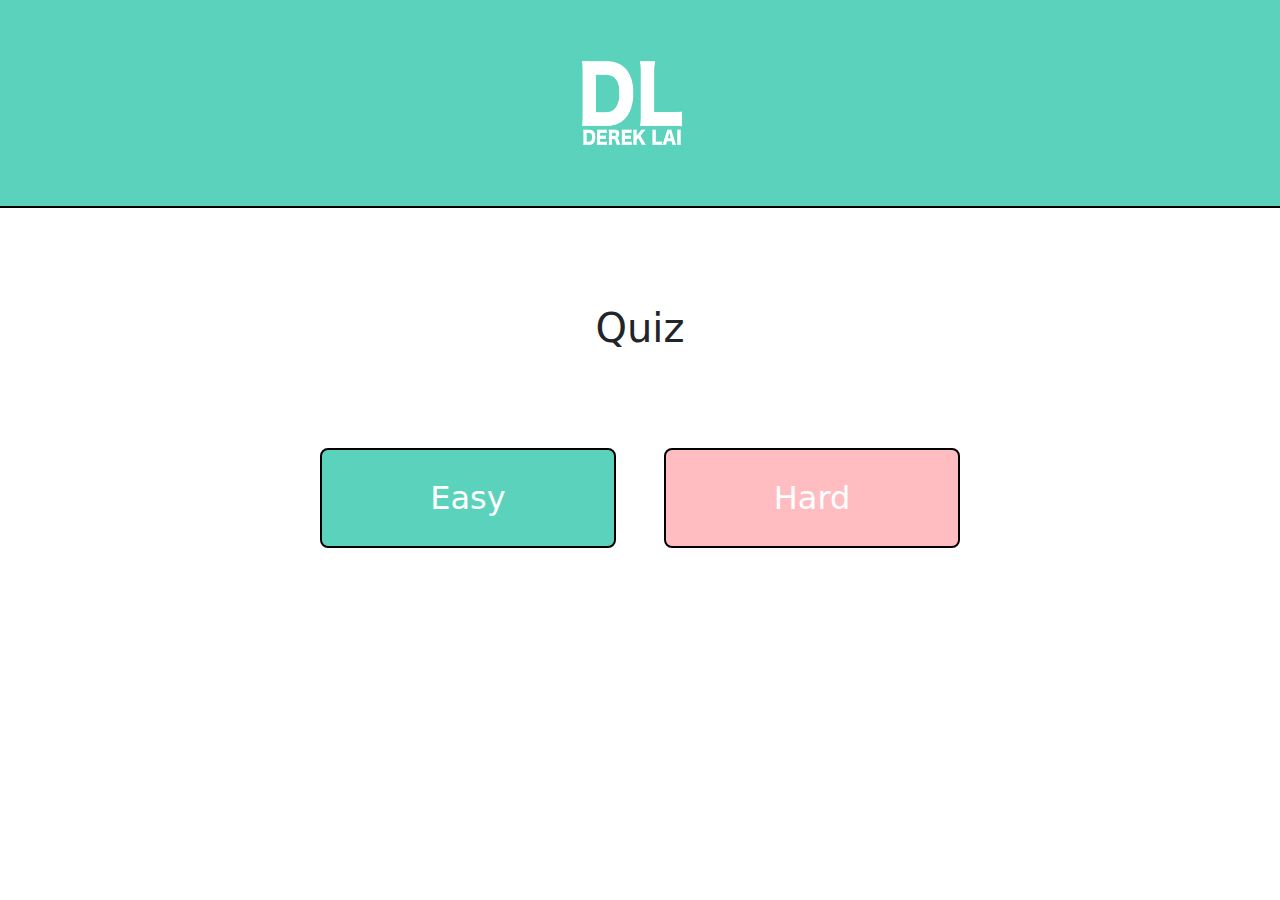
<file: index.html>
<!DOCTYPE html>
<html lang="en">
<head>
  <meta charset="UTF-8">
  <meta name="viewport" content="width=device-width, initial-scale=1.0">
  <title>Quiz App - Home</title>
  <link href="https://cdn.jsdelivr.net/npm/bootstrap@5.3.0-alpha1/dist/css/bootstrap.min.css" rel="stylesheet">
  <link rel="stylesheet" href="css/style.css">
</head>
<body>
<nav class="navbar mb-5">
  <div class="container d-flex justify-content-center p-5">
    <a class="navbar-brand" href="index.html">
      <img src="image/logo.png" alt="My logo" width="100" height="84">
    </a>
  </div>
</nav>
<div class="d-flex justify-content-center m-5">
  <h1 class="fs-1 m-5">Quiz</h1>
</div>
<div class="d-grid gap-2 gap-lg-5 col-6 mx-auto">
  <a class="btn easy btn-lg p-4 fs-2" href="question.html">Easy</a>
  <a class="btn hard btn-lg p-4 fs-2" href="question.html">Hard</a>
</div>
</body>
</html>
</file>
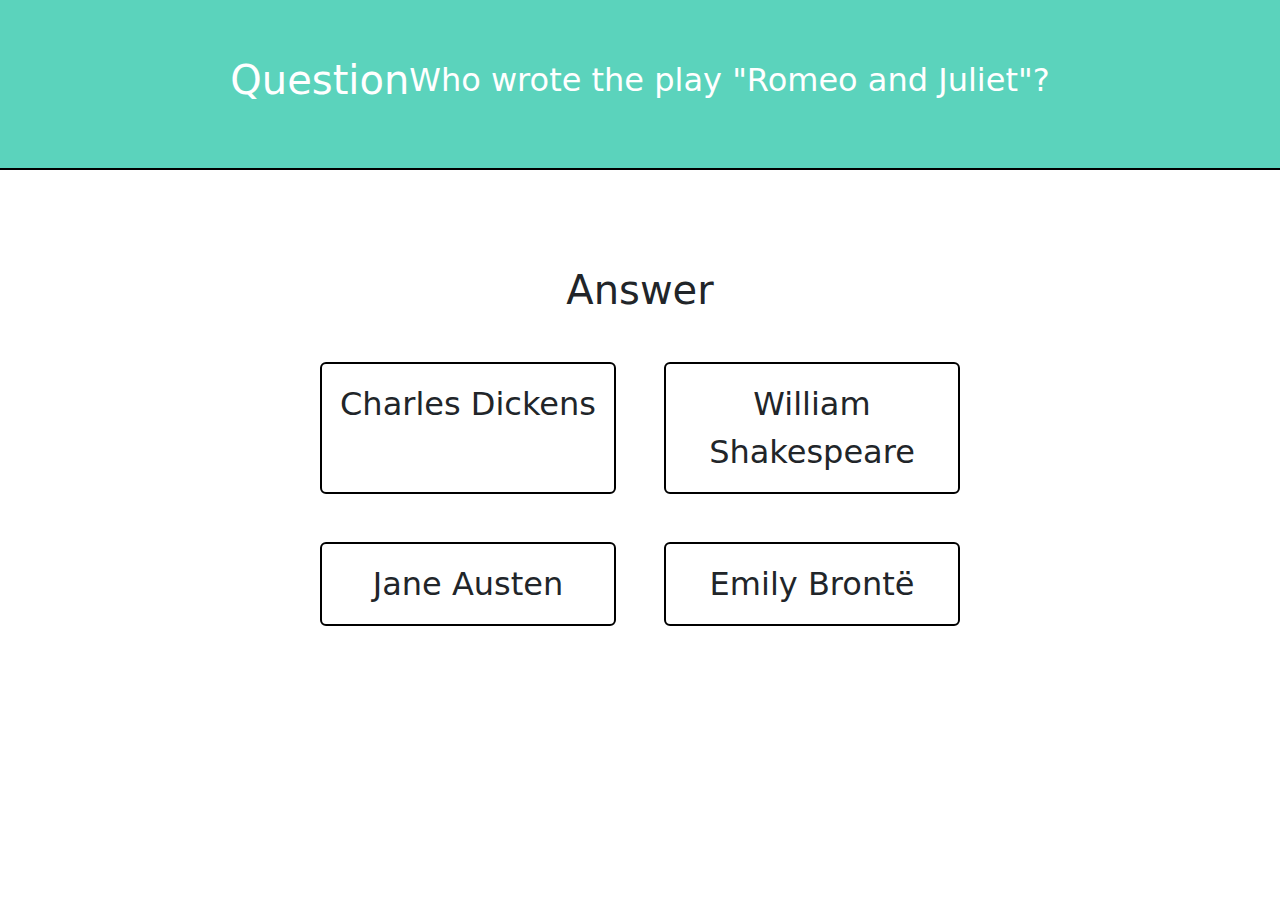
<file: question.html>
<!DOCTYPE html>
<html lang="en">
<head>
  <meta charset="UTF-8">
  <meta name="viewport" content="width=device-width, initial-scale=1.0">
  <title>Quiz App - Questions</title>
  <link href="https://cdn.jsdelivr.net/npm/bootstrap@5.3.0-alpha1/dist/css/bootstrap.min.css" rel="stylesheet">
  <link rel="stylesheet" href="css/style.css">
</head>
<body>
<nav class="navbar mb-5">
  <div class="container d-flex justify-content-center p-5">
    <h1 class="question">Question</h1>
    <h2 class="question">Who wrote the play "Romeo and Juliet"?</h2>
  </div>
</nav>
<div class="d-flex justify-content-center mt-5">
  <h1 class="fs-1 m-5">Answer</h1>
</div>
<div class="d-grid gap-3 gap-xl-5 col-6 mx-auto grid-container">
  <a class="btn btn-outline-dark p-3 fs-2" href="score.html">Charles Dickens</a>
  <a class="btn btn-outline-dark p-3 fs-2" href="score.html">William Shakespeare</a>
  <a class="btn btn-outline-dark p-3 fs-2" href="score.html">Jane Austen</a>
  <a class="btn btn-outline-dark p-3 fs-2" href="score.html">Emily Brontë</a>
</div>
</body>
</html>
</file>
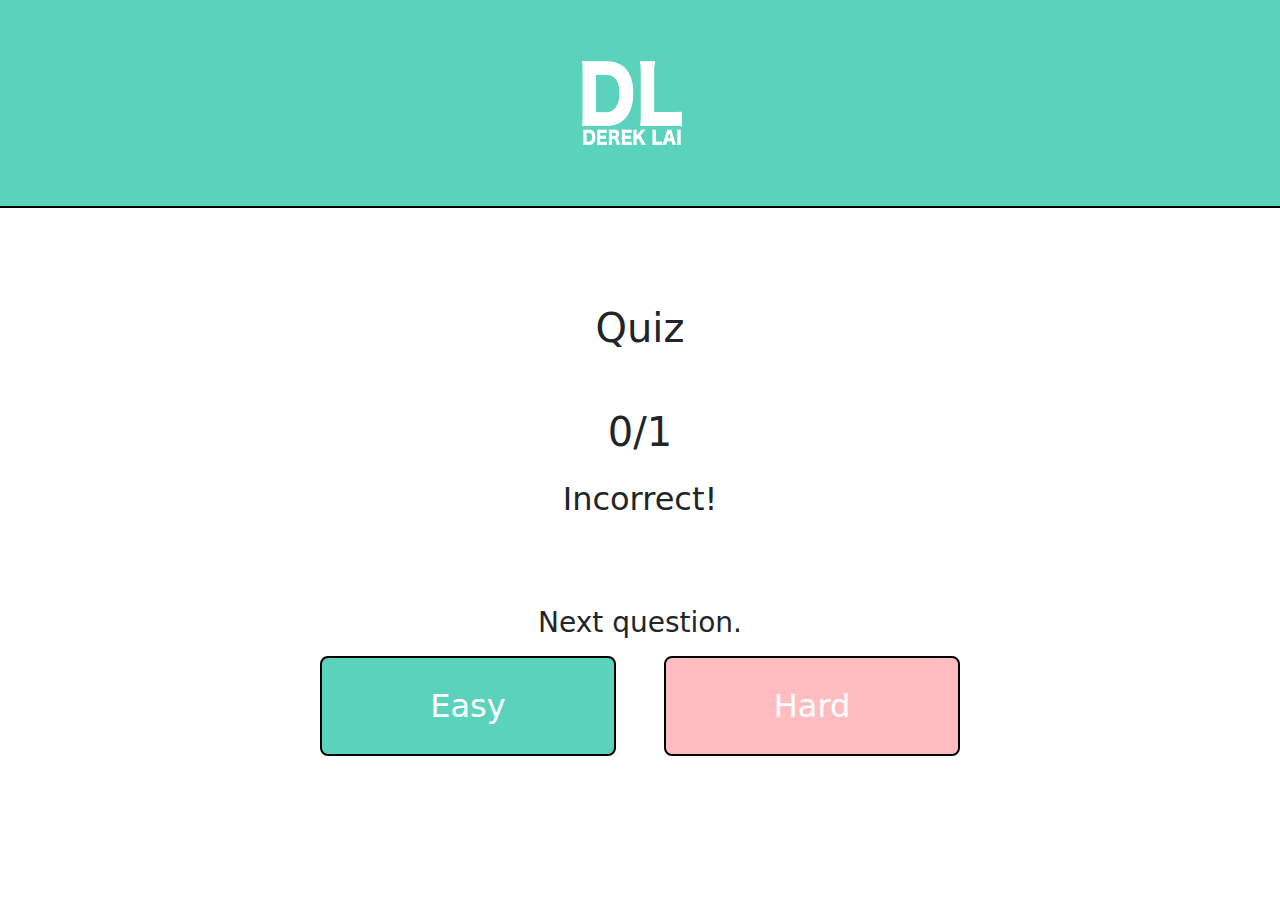
<file: score.html>
<!DOCTYPE html>
<html lang="en">
<head>
  <meta charset="UTF-8">
  <meta name="viewport" content="width=device-width, initial-scale=1.0">
  <title>Quiz App - Home</title>
  <link href="https://cdn.jsdelivr.net/npm/bootstrap@5.3.0-alpha1/dist/css/bootstrap.min.css" rel="stylesheet">
  <link rel="stylesheet" href="css/style.css">
</head>
<body>
<nav class="navbar mb-5">
  <div class="container d-flex justify-content-center p-5">
    <a class="navbar-brand" href="index.html">
      <img src="image/logo.png" alt="My logo" width="100" height="84">
    </a>
  </div>
</nav>
<div class="d-flex justify-content-center mt-5">
  <h1 class="fs-1 m-5">Quiz</h1>
</div>
<div class="d-flex flex-column text-center">
  <h1 class="p-2">0/1</h1>
  <h2 class="p-2 mb-5">Incorrect!</h2>
  <h3 class="p-2 mt-4">Next question.</h3>
</div>
<div class="d-grid gap-2 gap-xl-5 col-6 mx-auto">
  <a class="btn easy btn-lg p-4 fs-2" href="question.html">Easy</a>
  <a class="btn hard btn-lg p-4 fs-2" href="question.html">Hard</a>
</div>
</body>
</html>
</file>
<file: css/style.css>
.navbar {
  background-color: #5bd3bc;
  border-bottom: 2px solid black;
  }
  
  .btn {
    border: 2px solid black;
  }
  
  .easy {
  background-color: #5bd3bc;
  color: white;
  }
  
  .hard {
  background-color: #ffbdc2;
  color: white;
  }
  
  .btn:hover {
    background-color: white;
    color: black;
    border: 2px solid black;
  }
  
  .question {
    color: white;
  }
  
  .btn-outline-dark:hover {
    background-color: #ffbdc2;
  }
  
  @media (min-width: 1200px) {
    .col-6 {
      grid-template-columns: repeat(2, 1fr);
    }
  
    .grid-container {
      display: grid;
      grid-template-columns: repeat(2, 1fr);
      grid-template-rows: repeat(2, auto); 
    }
  }
</file>
